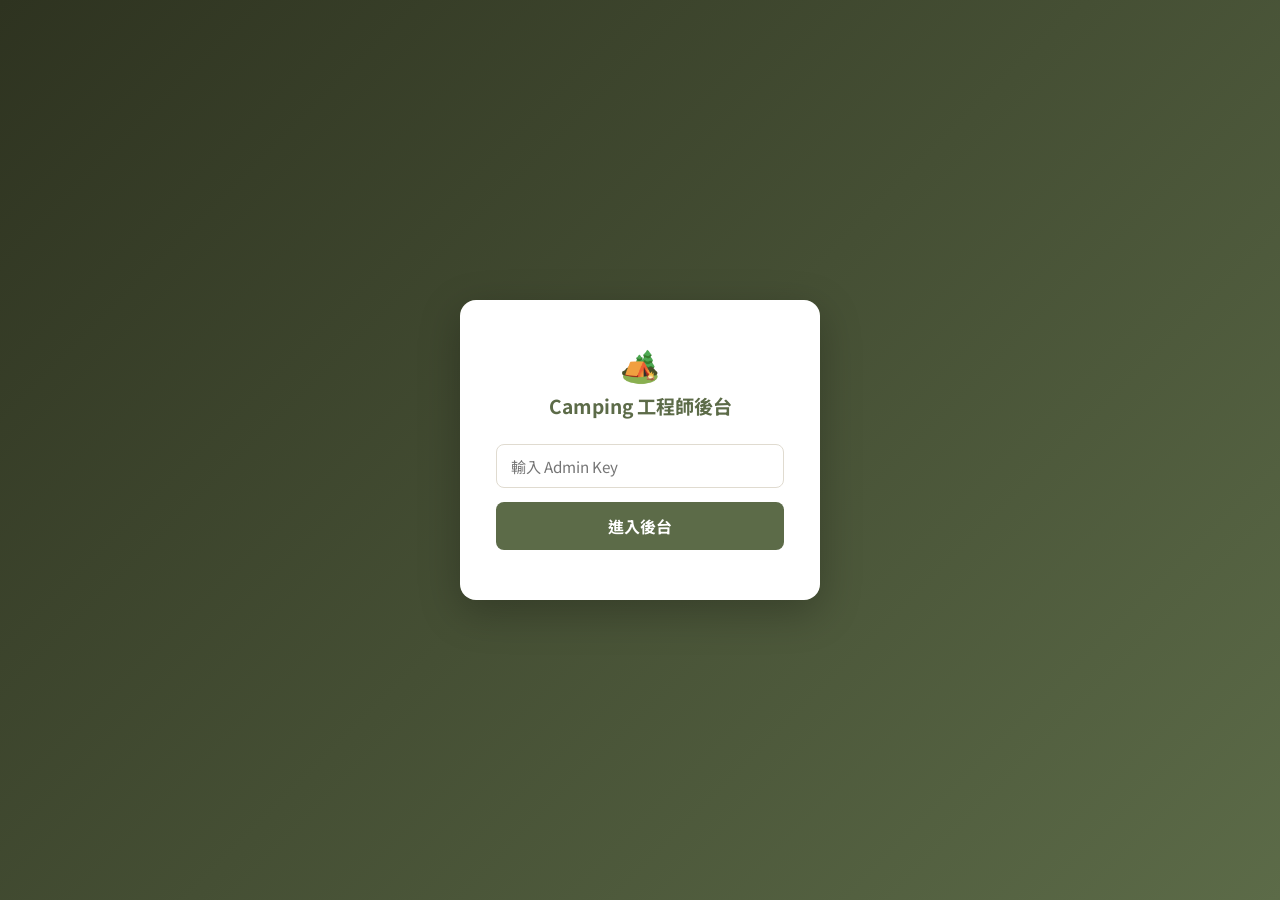
<file: src/main/webapp/admin.html>
<!doctype html>
<html lang="zh-TW">
<head>
  <meta charset="UTF-8"/>
  <meta name="viewport" content="width=device-width,initial-scale=1.0"/>
  <title>Camping 後台管理</title>
  <link href="https://fonts.googleapis.com/css2?family=Noto+Sans+TC:wght@400;500;700&display=swap" rel="stylesheet">
  <link rel="stylesheet" href="https://cdnjs.cloudflare.com/ajax/libs/font-awesome/6.4.0/css/all.min.css" crossorigin="anonymous"/>
  <style>
    :root {
      --olive:   #5c6b48;
      --sage:    #8fa67a;
      --cream:   #f5f0e8;
      --clay:    #c9714e;
      --dark:    #2e3320;
      --white:   #ffffff;
      --border:  #e0dbd0;
      --font:    'Noto Sans TC', sans-serif;
    }
    *{box-sizing:border-box;margin:0;padding:0;}
    body{font-family:var(--font);background:var(--cream);color:var(--dark);}

    /* ── Login ── */
    #login-screen{
      min-height:100vh;display:flex;align-items:center;justify-content:center;
      background:linear-gradient(135deg,var(--dark) 0%,var(--olive) 100%);
    }
    .login-box{
      background:var(--white);border-radius:16px;padding:40px 36px;
      width:360px;box-shadow:0 12px 40px rgba(0,0,0,0.25);
    }
    .login-box .logo{text-align:center;font-size:2rem;margin-bottom:6px;}
    .login-box h2{text-align:center;font-size:1.2rem;color:var(--olive);margin-bottom:24px;}
    .login-box input{
      width:100%;padding:10px 14px;border:1.5px solid var(--border);border-radius:8px;
      font-size:0.95rem;font-family:var(--font);margin-bottom:14px;outline:none;
      transition:border-color .2s;
    }
    .login-box input:focus{border-color:var(--olive);}
    .login-box button{
      width:100%;padding:12px;background:var(--olive);color:#fff;border:none;
      border-radius:8px;font-size:1rem;font-weight:700;font-family:var(--font);
      cursor:pointer;transition:opacity .2s;
    }
    .login-box button:hover{opacity:.88;}
    .login-err{color:#c0392b;font-size:.85rem;margin-top:10px;text-align:center;}

    /* ── Dashboard ── */
    #dashboard{display:none;}
    .topbar{
      background:linear-gradient(135deg,var(--dark) 0%,var(--olive) 100%);
      color:#fff;padding:0 28px;height:52px;display:flex;align-items:center;gap:14px;
      position:sticky;top:0;z-index:100;box-shadow:0 2px 10px rgba(0,0,0,.2);
    }
    .topbar .title{font-size:1rem;font-weight:700;flex:1;}
    .topbar .nav-btn{
      background:rgba(255,255,255,.15);border:1px solid rgba(255,255,255,.3);
      color:#fff;padding:5px 14px;border-radius:20px;cursor:pointer;font-size:.82rem;
      font-family:var(--font);transition:background .2s;
    }
    .topbar .nav-btn:hover,.topbar .nav-btn.active{background:rgba(255,255,255,.28);}
    .topbar .logout-btn{background:rgba(201,113,78,.3);border-color:rgba(201,113,78,.5);}

    .main{max-width:1300px;margin:0 auto;padding:28px 20px;}

    /* ── Stats ── */
    .stats-grid{display:grid;grid-template-columns:repeat(auto-fill,minmax(180px,1fr));gap:16px;margin-bottom:28px;}
    .stat-card{
      background:var(--white);border-radius:12px;padding:20px 18px;
      box-shadow:0 2px 8px rgba(0,0,0,.06);border:1px solid var(--border);
      display:flex;flex-direction:column;gap:6px;
    }
    .stat-card .icon{font-size:1.6rem;}
    .stat-card .value{font-size:1.8rem;font-weight:900;color:var(--olive);}
    .stat-card .label{font-size:.78rem;color:#888;font-weight:500;}

    /* ── Section ── */
    .section{display:none;}
    .section.active{display:block;}
    .section-header{
      display:flex;align-items:center;gap:10px;margin-bottom:18px;
    }
    .section-header h2{font-size:1.1rem;font-weight:700;flex:1;}
    .refresh-btn{
      background:var(--cream);border:1px solid var(--border);padding:6px 14px;
      border-radius:8px;cursor:pointer;font-size:.82rem;font-family:var(--font);
      color:var(--olive);font-weight:600;transition:background .2s;
    }
    .refresh-btn:hover{background:#ece7df;}

    /* ── Table ── */
    .tbl-wrap{overflow-x:auto;border-radius:12px;box-shadow:0 2px 8px rgba(0,0,0,.06);}
    table{width:100%;border-collapse:collapse;background:var(--white);font-size:.83rem;}
    thead tr{background:linear-gradient(135deg,var(--olive) 0%,var(--sage) 100%);color:#fff;}
    thead th{padding:11px 14px;text-align:left;font-weight:700;white-space:nowrap;}
    tbody tr{border-bottom:1px solid var(--border);transition:background .15s;}
    tbody tr:hover{background:#faf7f2;}
    tbody td{padding:10px 14px;vertical-align:top;}
    .mono{font-family:monospace;font-size:.8rem;color:#555;}
    .badge{display:inline-block;padding:2px 9px;border-radius:20px;font-size:.74rem;font-weight:700;}
    .b-green{background:#d4edda;color:#155724;}
    .b-gray {background:#e9ecef;color:#495057;}
    .b-red  {background:#f8d7da;color:#721c24;}
    .b-orange{background:#fff3cd;color:#856404;}
    .b-blue {background:#cce5ff;color:#004085;}

    /* ── Data Flow ── */
    .flow-wrap{background:var(--white);border-radius:12px;padding:28px;box-shadow:0 2px 8px rgba(0,0,0,.06);overflow-x:auto;}
    .flow{display:flex;align-items:center;gap:0;min-width:900px;}
    .flow-node{
      background:linear-gradient(135deg,var(--olive),var(--sage));
      color:#fff;border-radius:10px;padding:12px 16px;text-align:center;
      font-size:.78rem;font-weight:700;min-width:110px;
      box-shadow:0 3px 10px rgba(0,0,0,.15);
    }
    .flow-node.kafka{background:linear-gradient(135deg,#1565c0,#1976d2);}
    .flow-node.mongo{background:linear-gradient(135deg,#2e7d32,#388e3c);}
    .flow-node.consumer{background:linear-gradient(135deg,#6a1b9a,#7b1fa2);}
    .flow-node.downstream{background:linear-gradient(135deg,#e65100,#ef6c00);min-width:90px;}
    .flow-arrow{font-size:1.3rem;color:var(--sage);padding:0 6px;}
    .flow-group{display:flex;flex-direction:column;gap:6px;}
    .flow-desc{font-size:.72rem;color:#999;margin-top:6px;text-align:center;}

    .flow-steps{margin-top:28px;display:grid;grid-template-columns:repeat(auto-fill,minmax(200px,1fr));gap:14px;}
    .flow-step{
      background:var(--cream);border:1px solid var(--border);border-radius:10px;
      padding:14px 16px;font-size:.82rem;
    }
    .flow-step .step-title{font-weight:700;color:var(--olive);margin-bottom:6px;display:flex;align-items:center;gap:6px;}
    .flow-step .step-desc{color:#666;line-height:1.6;font-size:.78rem;}

    /* ── Instana Status ── */
    .instana-svc-grid{display:grid;grid-template-columns:repeat(auto-fill,minmax(220px,1fr));gap:14px;margin-bottom:24px;}
    .instana-svc-card{background:var(--white);border-radius:12px;padding:16px 18px;border:1px solid var(--border);box-shadow:0 2px 8px rgba(0,0,0,.06);}
    .instana-svc-name{font-weight:700;font-size:.88rem;margin-bottom:10px;display:flex;align-items:center;gap:7px;}
    .instana-svc-row{display:flex;justify-content:space-between;font-size:.78rem;padding:3px 0;border-bottom:1px dashed #f0ece4;}
    .instana-svc-row:last-child{border:none;}
    .instana-svc-row .k{color:#999;}
    .instana-svc-row .v{font-weight:700;}
    .v-ok{color:#155724;}.v-warn{color:#856404;}.v-err{color:#c0392b;}
    .instana-events-list{display:flex;flex-direction:column;gap:10px;}
    .instana-event{background:var(--white);border-radius:10px;padding:14px 16px;border-left:4px solid #ccc;font-size:.82rem;box-shadow:0 1px 6px rgba(0,0,0,.05);}
    .instana-event.open{border-left-color:#e74c3c;}
    .instana-event.closed{border-left-color:#95a5a6;opacity:.7;}
    .instana-event.change{border-left-color:#3498db;}
    .instana-event .ev-title{font-weight:700;color:#222;margin-bottom:4px;}
    .instana-event .ev-meta{color:#999;font-size:.76rem;}
    .instana-refresh-bar{display:flex;align-items:center;gap:12px;margin-bottom:16px;font-size:.82rem;color:#999;}
    .instana-refresh-bar strong{color:var(--olive);}

    /* ── Data Flow Updated ── */
    .flow-real{border:2px solid #2e7d32;position:relative;}
    .flow-real::after{content:'✅ 真實';position:absolute;top:-8px;left:50%;transform:translateX(-50%);font-size:.55rem;background:#2e7d32;color:#fff;padding:1px 5px;border-radius:3px;white-space:nowrap;}
    .flow-sim{border:2px solid #e65100;position:relative;}
    .flow-sim::after{content:'⚠️ 模擬';position:absolute;top:-8px;left:50%;transform:translateX(-50%);font-size:.55rem;background:#e65100;color:#fff;padding:1px 5px;border-radius:3px;white-space:nowrap;}
    .flow-legend{display:flex;gap:16px;margin-top:18px;font-size:.78rem;}
    .flow-legend span{display:flex;align-items:center;gap:5px;}
    .leg-real{width:12px;height:12px;border-radius:2px;background:#2e7d32;}
    .leg-sim{width:12px;height:12px;border-radius:2px;background:#e65100;}
    .flow-kafka-topics{margin-top:24px;background:#e8f4fd;border-radius:10px;padding:16px 18px;border:1px solid #90caf9;}
    .flow-kafka-topics h4{font-size:.88rem;font-weight:700;color:#1565c0;margin-bottom:12px;}
    .kafka-topic-row{display:flex;align-items:center;gap:10px;margin-bottom:8px;font-size:.8rem;}
    .topic-name{font-family:monospace;background:#1565c0;color:#fff;padding:2px 8px;border-radius:4px;font-size:.75rem;}
    .topic-desc{color:#555;}
    .topic-status{margin-left:auto;font-weight:700;}

    /* ── Demo Buttons ── */
    .demo-grid{display:grid;grid-template-columns:repeat(auto-fill,minmax(280px,1fr));gap:14px;}
    .demo-card{
      background:var(--white);border-radius:12px;padding:20px;
      border:1px solid var(--border);box-shadow:0 2px 8px rgba(0,0,0,.06);
    }
    .demo-card h4{font-size:.9rem;font-weight:700;margin-bottom:8px;display:flex;align-items:center;gap:8px;}
    .demo-card p{font-size:.8rem;color:#777;margin-bottom:14px;line-height:1.6;}
    .demo-btn{
      padding:8px 18px;border:none;border-radius:8px;cursor:pointer;
      font-size:.83rem;font-family:var(--font);font-weight:700;transition:opacity .2s;
    }
    .demo-btn:hover{opacity:.85;}
    .demo-btn.red{background:#e74c3c;color:#fff;}
    .demo-btn.orange{background:var(--clay);color:#fff;}
    .demo-result{margin-top:10px;font-size:.78rem;padding:8px 10px;border-radius:6px;display:none;}
    .demo-result.err{background:#fff5f5;border:1px solid #ffc0c0;color:#c0392b;}
    .demo-result.ok{background:#f0fff4;border:1px solid #b2dfdb;color:#1b5e20;}

    /* ── Processing detail ── */
    .ps-row{margin-top:6px;}
    .ps-chips{display:flex;gap:6px;flex-wrap:wrap;margin-top:4px;}
    .ps-chip{
      display:inline-flex;align-items:center;gap:4px;
      padding:2px 8px;border-radius:12px;font-size:.72rem;font-weight:700;
      background:#d4edda;color:#155724;
    }
    .ps-chip.pending{background:#fff3cd;color:#856404;}

    /* ── Expandable detail row ── */
    tbody tr.data-row{cursor:pointer;}
    tbody tr.data-row:hover td{background:#f0ece4;}
    tbody tr.data-row td:first-child::before{
      content:'▶ ';font-size:.7rem;color:#aaa;margin-right:4px;transition:transform .2s;display:inline-block;
    }
    tbody tr.data-row.expanded td:first-child::before{content:'▼ ';}
    tr.detail-row{display:none;}
    tr.detail-row.open{display:table-row;}
    tr.detail-row td{padding:0 !important;border-bottom:2px solid var(--olive);}
    .detail-box{
      display:grid;grid-template-columns:repeat(4,1fr);gap:0;
      background:#f8f6f0;
    }
    .detail-service{
      padding:14px 16px;border-right:1px solid var(--border);
    }
    .detail-service:last-child{border-right:none;}
    .detail-service-title{
      font-weight:700;font-size:.8rem;color:var(--olive);
      margin-bottom:10px;padding-bottom:6px;border-bottom:1px solid var(--border);
      display:flex;align-items:center;gap:6px;
    }
    .detail-kv{display:flex;flex-direction:column;gap:5px;}
    .detail-kv-row{display:flex;flex-direction:column;font-size:.76rem;}
    .detail-kv-row .k{color:#999;font-size:.7rem;margin-bottom:1px;}
    .detail-kv-row .v{color:#333;font-weight:500;word-break:break-all;}
    .detail-kv-row .v.ok{color:#155724;font-weight:700;}
    .detail-kv-row .v.pending{color:#856404;}

    .spinner{display:inline-block;width:14px;height:14px;border-radius:50%;border:2px solid #ccc;border-top-color:var(--olive);animation:spin .7s linear infinite;}
    @keyframes spin{to{transform:rotate(360deg);}}
    .loading-row td{text-align:center;padding:24px;color:#aaa;}
  </style>
</head>
<body>

<!-- ══ Login ══ -->
<div id="login-screen">
  <div class="login-box">
    <div class="logo">🏕️</div>
    <h2>Camping 工程師後台</h2>
    <input type="password" id="admin-key-input" placeholder="輸入 Admin Key" autocomplete="off"/>
    <button onclick="doAdminLogin()">進入後台</button>
    <div class="login-err" id="login-err"></div>
  </div>
</div>

<!-- ══ Dashboard ══ -->
<div id="dashboard">
  <div class="topbar">
    <i class="fa-solid fa-tent-arrow-left-right"></i>
    <span class="title">Camping 工程師後台</span>
    <button class="nav-btn active" id="nav-overview"  onclick="showSection('overview')">📊 總覽</button>
    <button class="nav-btn"        id="nav-orders"    onclick="showSection('orders')">📋 訂單</button>
    <button class="nav-btn"        id="nav-coupons"   onclick="showSection('coupons')">🎫 優惠券</button>
    <button class="nav-btn"        id="nav-processing" onclick="showSection('processing')">⚙️ 下游處理</button>
    <button class="nav-btn"        id="nav-flow"      onclick="showSection('flow')">🔀 資料流</button>
    <button class="nav-btn"        id="nav-instana"   onclick="showSection('instana')">📡 Instana 狀態</button>
    <button class="nav-btn"        id="nav-demo"      onclick="showSection('demo')">🧪 Demo 錯誤</button>
    <button class="nav-btn logout-btn" onclick="doLogout()">登出</button>
  </div>

  <div class="main">
    <!-- Stats -->
    <div class="stats-grid" id="stats-grid">
      <div class="stat-card"><div class="icon">📋</div><div class="value" id="s-orders">—</div><div class="label">總訂單數</div></div>
      <div class="stat-card"><div class="icon">💰</div><div class="value" id="s-revenue">—</div><div class="label">總營收 (TWD)</div></div>
      <div class="stat-card"><div class="icon">🎫</div><div class="value" id="s-coupons">—</div><div class="label">優惠券總數</div></div>
      <div class="stat-card"><div class="icon">✅</div><div class="value" id="s-used">—</div><div class="label">已使用優惠券</div></div>
      <div class="stat-card"><div class="icon">⚙️</div><div class="value" id="s-processed">—</div><div class="label">下游已處理</div></div>
    </div>

    <!-- 總覽 -->
    <div class="section active" id="section-overview">
      <div class="section-header">
        <h2>📊 系統總覽</h2>
        <button class="refresh-btn" onclick="loadAll()"><i class="fa-solid fa-rotate-right"></i> 重新整理</button>
      </div>
      <p style="color:#888;font-size:.88rem;margin-bottom:18px">點選上方導覽列查看各項詳細數據。</p>
    </div>

    <!-- 訂單 -->
    <div class="section" id="section-orders">
      <div class="section-header">
        <h2>📋 所有訂單</h2>
        <button class="refresh-btn" onclick="loadOrders()"><i class="fa-solid fa-rotate-right"></i> 重新整理</button>
      </div>
      <div class="tbl-wrap">
        <table id="orders-table">
          <thead><tr>
            <th>訂單 ID</th><th>用戶 Email</th><th>景點</th>
            <th>入住</th><th>退房</th><th>晚數</th>
            <th>金額</th><th>折扣</th><th>應付</th>
            <th>優惠券</th><th>狀態</th><th>建立時間</th>
          </tr></thead>
          <tbody id="orders-tbody"><tr class="loading-row"><td colspan="12"><div class="spinner"></div> 載入中...</td></tr></tbody>
        </table>
      </div>
    </div>

    <!-- 優惠券 -->
    <div class="section" id="section-coupons">
      <div class="section-header">
        <h2>🎫 所有優惠券</h2>
        <button class="refresh-btn" onclick="loadCoupons()"><i class="fa-solid fa-rotate-right"></i> 重新整理</button>
      </div>
      <div class="tbl-wrap">
        <table id="coupons-table">
          <thead><tr>
            <th>優惠券代碼</th><th>景點</th><th>折扣金額</th>
            <th>狀態</th><th>有效期限</th><th>發放時間</th><th>使用訂單</th>
          </tr></thead>
          <tbody id="coupons-tbody"><tr class="loading-row"><td colspan="7"><div class="spinner"></div> 載入中...</td></tr></tbody>
        </table>
      </div>
    </div>

    <!-- 下游處理 -->
    <div class="section" id="section-processing">
      <div class="section-header">
        <h2>⚙️ 下游處理記錄</h2>
        <button class="refresh-btn" onclick="loadProcessing()"><i class="fa-solid fa-rotate-right"></i> 重新整理</button>
      </div>
      <div class="tbl-wrap">
        <table>
          <thead><tr>
            <th>訂單 ID</th><th>用戶 Email</th><th>處理時間</th>
            <th>📧 通知</th><th>🏕️ 庫存</th><th>🧾 帳務</th><th>📊 分析</th>
          </tr></thead>
          <tbody id="processing-tbody"><tr class="loading-row"><td colspan="7"><div class="spinner"></div> 載入中...</td></tr></tbody>
        </table>
      </div>
    </div>

    <!-- 資料流 -->
    <div class="section" id="section-flow">
      <div class="section-header"><h2>🔀 系統資料流架構（真實狀況）</h2></div>
      <div class="flow-wrap">

        <!-- Legend -->
        <div class="flow-legend" style="margin-bottom:20px">
          <span><div class="leg-real"></div> ✅ 真實執行（已驗證）</span>
          <span><div class="leg-sim"></div> ⚠️ 模擬 / 尚未實作（LOG 輸出）</span>
          <span style="color:#1565c0;font-weight:700">🔵 Instana 已追蹤到</span>
        </div>

        <!-- Main flow -->
        <div class="flow" style="margin-bottom:8px">
          <div class="flow-node flow-real" style="position:relative"><i class="fa-solid fa-user"></i><br>前端用戶<br><small style="opacity:.8">瀏覽器</small></div>
          <div class="flow-arrow">→</div>
          <div class="flow-node flow-real" style="position:relative"><i class="fa-brands fa-java"></i><br>camping-api<br><small style="opacity:.8">JBoss EAP 8<br>:8080</small></div>
          <div class="flow-arrow">⇅</div>
          <div class="flow-node flow-real mongo" style="position:relative"><i class="fa-solid fa-database"></i><br>MongoDB Atlas<br><small style="opacity:.8">orders / users<br>coupons</small></div>
          <div class="flow-arrow">→</div>
          <div class="flow-node flow-real kafka" style="position:relative"><i class="fa-solid fa-paper-plane"></i><br>Kafka<br><small style="opacity:.8">raw_events<br>~850ms sync</small></div>
          <div class="flow-arrow">→</div>
          <div class="flow-node flow-real" style="position:relative;background:linear-gradient(135deg,#1a237e,#283593)"><i class="fa-solid fa-stream"></i><br>ksqlDB<br><small style="opacity:.8">stream<br>processing</small></div>
          <div class="flow-arrow">→</div>
          <div class="flow-group">
            <div class="flow-node flow-real kafka" style="position:relative;font-size:.7rem;min-width:120px">📨 orders_processed</div>
            <div class="flow-node flow-real kafka" style="position:relative;font-size:.7rem;min-width:120px">💰 live_paid_orders</div>
            <div class="flow-node flow-real kafka" style="position:relative;font-size:.7rem;min-width:120px">📈 revenue_hourly</div>
          </div>
          <div class="flow-arrow">→</div>
          <div class="flow-node flow-real mongo" style="position:relative"><i class="fa-solid fa-database"></i><br>MongoDB<br><small style="opacity:.8">processing_logs</small></div>
        </div>

        <!-- spot-service branch -->
        <div style="display:flex;align-items:center;gap:8px;margin:10px 0 10px 170px;font-size:.78rem;color:#666">
          <span style="color:#aaa">camping-api</span>
          <span>⇅ HTTP</span>
          <div class="flow-node flow-real" style="position:relative;padding:8px 14px;font-size:.72rem;min-width:0"><i class="fa-solid fa-map-location-dot"></i> spot-service<br><small style="opacity:.8">JBoss :8180</small></div>
          <span style="color:#888">（景點查詢、單價）</span>
        </div>

        <!-- order-processor branch (simulated) -->
        <div style="display:flex;align-items:center;gap:8px;margin:4px 0 16px;font-size:.78rem">
          <div class="flow-node flow-real kafka" style="position:relative;padding:8px 14px;font-size:.72rem;min-width:0">raw_events</div>
          <span>→</span>
          <div class="flow-node flow-sim consumer" style="position:relative;padding:8px 14px;font-size:.72rem;min-width:0"><i class="fa-solid fa-gears"></i> order-processor<br><small style="opacity:.8">Java consumer</small></div>
          <span>→</span>
          <div class="flow-group" style="gap:4px">
            <div class="flow-node flow-sim downstream" style="position:relative;font-size:.65rem;padding:5px 10px;min-width:0">📧 通知（LOG 只）</div>
            <div class="flow-node flow-sim downstream" style="position:relative;font-size:.65rem;padding:5px 10px;min-width:0">🏕️ 庫存（LOG 只）</div>
          </div>
          <span style="color:#e65100;font-size:.75rem;margin-left:6px">order-processor 目前只輸出 LOG<br>尚未實作實際 Kafka/HTTP 呼叫</span>
        </div>

        <!-- Kafka topics detail -->
        <div class="flow-kafka-topics">
          <h4><i class="fa-brands fa-octopus-deploy"></i> Kafka Topics 詳情（由 Instana 確認）</h4>
          <div class="kafka-topic-row">
            <span class="topic-name">raw_events</span>
            <span class="topic-desc">camping-api 下訂後 Avro 序列化 → Kafka，含 Instana trace header，Schema Registry 驗證</span>
            <span class="topic-status" style="color:#2e7d32">✅ 真實寫入 ~850ms</span>
          </div>
          <div class="kafka-topic-row">
            <span class="topic-name">orders_processed</span>
            <span class="topic-desc">ksqlDB 從 raw_events 篩選 ORDER_CREATED 事件後輸出</span>
            <span class="topic-status" style="color:#2e7d32">✅ ksqlDB 真實處理</span>
          </div>
          <div class="kafka-topic-row">
            <span class="topic-name">live_paid_orders</span>
            <span class="topic-desc">ksqlDB stream：即時付費訂單流，過濾 is_real=true</span>
            <span class="topic-status" style="color:#2e7d32">✅ ksqlDB 真實處理</span>
          </div>
          <div class="kafka-topic-row">
            <span class="topic-name">live_paid_orders_real</span>
            <span class="topic-desc">live_paid_orders 的 real 過濾子集</span>
            <span class="topic-status" style="color:#2e7d32">✅ ksqlDB</span>
          </div>
          <div class="kafka-topic-row">
            <span class="topic-name">revenue_hourly</span>
            <span class="topic-desc">ksqlDB 聚合：每小時營收統計（CTAS）</span>
            <span class="topic-status" style="color:#2e7d32">✅ ksqlDB</span>
          </div>
        </div>

        <!-- Step-by-step with honest labels -->
        <div class="flow-steps" style="margin-top:22px">
          <div class="flow-step" style="border-left:3px solid #2e7d32">
            <div class="step-title">✅ ① 前端送出訂單</div>
            <div class="step-desc">POST /api/checkout 帶 JWT Token → camping-api 驗證 JWT → 解析 userId/email</div>
          </div>
          <div class="flow-step" style="border-left:3px solid #2e7d32">
            <div class="step-title">✅ ② 定價 + 優惠券</div>
            <div class="step-desc">HTTP 呼叫 spot-service 取單價 → 驗證優惠券有效性 → MongoDB 原子更新 coupon.status=USED</div>
          </div>
          <div class="flow-step" style="border-left:3px solid #2e7d32">
            <div class="step-title">✅ ③ 訂單寫入 MongoDB</div>
            <div class="step-desc">orders 集合新增一筆，status=confirmed，含 userId/email/spotId/nights/finalTotal/couponCode</div>
          </div>
          <div class="flow-step" style="border-left:3px solid #2e7d32">
            <div class="step-title">✅ ④ Kafka 非同步 produce</div>
            <div class="step-desc">非同步執行 kafkaCheckoutService.send()，Avro 序列化，注入 X-Instana-T/S trace header，同步 .get() 等待確認 (~850ms)</div>
          </div>
          <div class="flow-step" style="border-left:3px solid #2e7d32">
            <div class="step-title">✅ ⑤ ksqlDB 串流處理</div>
            <div class="step-desc">raw_events → orders_processed → live_paid_orders → revenue_hourly，全部由 ksqlDB 自動消費處理，Instana 可見</div>
          </div>
          <div class="flow-step" style="border-left:3px solid #e65100">
            <div class="step-title">⚠️ ⑥ order-processor（模擬）</div>
            <div class="step-desc">Java consumer 讀取 raw_events，驗證欄位後輸出 LOG。<br>⚠️ 實際發送 orders_processed / 更新庫存 / 寄信通知均為 TODO，目前只寫 LOG，<b>沒有真實 email 寄出</b></div>
          </div>
          <div class="flow-step" style="border-left:3px solid #1565c0">
            <div class="step-title">🔵 ⑦ processing_logs</div>
            <div class="step-desc">MongoDB processing_logs 集合有資料（通知/庫存/帳務/分析），推測由 Kafka Connect MongoDB Sink Connector 或其他消費者寫入，來源待確認</div>
          </div>
          <div class="flow-step" style="border-left:3px solid #2e7d32">
            <div class="step-title">✅ ⑧ Instana 全鏈路追蹤</div>
            <div class="step-desc">Span waterfall：HTTP Entry → MongoDB Exit → Kafka Exit → Consumer Entry → ksqlDB；WARN log 三角形標記在 Instana UI 可見</div>
          </div>
        </div>
      </div>
    </div>

    <!-- Instana 即時狀態 -->
    <div class="section" id="section-instana">
      <div class="section-header">
        <h2>📡 Instana 即時狀態（過去 1 小時）</h2>
        <button class="refresh-btn" onclick="loadInstana()"><i class="fa-solid fa-rotate-right"></i> 重新整理</button>
      </div>
      <div class="instana-refresh-bar">
        <span>資料來源：<strong>Instana API</strong></span>
        <span id="instana-fetched-at">—</span>
        <span style="margin-left:auto;color:#aaa;font-size:.75rem">每 60 秒自動更新</span>
      </div>

      <!-- Service Health -->
      <h3 style="font-size:.9rem;font-weight:700;color:var(--olive);margin-bottom:12px">🟢 服務健康狀態</h3>
      <div class="instana-svc-grid" id="instana-svc-grid">
        <div style="color:#aaa;font-size:.88rem;padding:16px"><div class="spinner"></div> 載入中...</div>
      </div>

      <!-- Active Events -->
      <h3 style="font-size:.9rem;font-weight:700;color:var(--clay);margin-bottom:12px;margin-top:8px">🚨 目前開啟的事件 / 告警</h3>
      <div class="instana-events-list" id="instana-events-list">
        <div style="color:#aaa;font-size:.88rem;padding:16px"><div class="spinner"></div> 載入中...</div>
      </div>
    </div>

    <!-- Demo 錯誤 -->
    <div class="section" id="section-demo">
      <div class="section-header"><h2>🧪 Demo 錯誤場景（用於 Instana 展示）</h2></div>
      <div class="demo-grid">
        <div class="demo-card">
          <h4><span style="font-size:1.2rem">🔌</span> spot-service 服務未啟動</h4>
          <p>模擬 spot-service 連線到不存在的 port 9999，產生 Connection refused 錯誤，在 Instana 中可見紅色 error span。</p>
          <button class="demo-btn red" onclick="runDemo('spot-error/service-down', this)">觸發 spot-service 錯誤</button>
          <div class="demo-result" id="demo-r-spot-down"></div>
        </div>
        <div class="demo-card">
          <h4><span style="font-size:1.2rem">🔑</span> MongoDB 帳號密碼錯誤</h4>
          <p>模擬使用錯誤的 MongoDB 帳號密碼連線，產生 Authentication Failed 錯誤，可在 Instana 觀察 DB 錯誤 span。</p>
          <button class="demo-btn orange" onclick="runDemo('mongo-error/auth-failure', this)">觸發 Mongo Auth 錯誤</button>
          <div class="demo-result" id="demo-r-mongo-auth"></div>
        </div>
        <div class="demo-card">
          <h4><span style="font-size:1.2rem">🛑</span> MongoDB 服務未啟動</h4>
          <p>模擬 MongoDB 服務不可達（port 27099），產生 Connection refused 或 Timeout 錯誤，可在 Instana 觀察 DB 連線失敗 span。</p>
          <button class="demo-btn red" onclick="runDemo('mongo-error/service-down', this)">觸發 Mongo 服務中斷</button>
          <div class="demo-result" id="demo-r-mongo-down"></div>
        </div>
      </div>
    </div>
  </div>
</div>

<script>
const ADMIN_KEY = '';
let _adminKey = '';
const BASE = (() => {
  const parts = window.location.pathname.split('/').filter(Boolean);
  const ctx = parts.length > 0 ? '/' + parts[0] : '';
  return window.location.origin + ctx + '/api';
})();

function adminFetch(path) {
  return fetch(BASE + '/' + path, { headers: { 'X-Admin-Key': _adminKey } });
}

function doAdminLogin() {
  const key = document.getElementById('admin-key-input').value.trim();
  if (!key) return;
  _adminKey = key;
  adminFetch('admin/stats').then(r => {
    if (r.status === 401) {
      document.getElementById('login-err').textContent = 'Admin Key 錯誤';
      return;
    }
    document.getElementById('login-screen').style.display = 'none';
    document.getElementById('dashboard').style.display = 'block';
    loadAll();
  }).catch(e => {
    document.getElementById('login-err').textContent = '連線失敗：' + e.message;
  });
}
document.getElementById('admin-key-input').addEventListener('keydown', e => { if (e.key === 'Enter') doAdminLogin(); });

function doLogout() {
  _adminKey = '';
  document.getElementById('login-screen').style.display = 'flex';
  document.getElementById('dashboard').style.display = 'none';
  document.getElementById('admin-key-input').value = '';
}

function showSection(name) {
  document.querySelectorAll('.section').forEach(s => s.classList.remove('active'));
  document.querySelectorAll('.nav-btn').forEach(b => b.classList.remove('active'));
  document.getElementById('section-' + name).classList.add('active');
  document.getElementById('nav-' + name).classList.add('active');
  if (name === 'orders')     loadOrders();
  if (name === 'coupons')    loadCoupons();
  if (name === 'processing') loadProcessing();
  if (name === 'instana')    loadInstana();
}

function loadAll() {
  adminFetch('admin/stats').then(r => r.json()).then(data => {
    if (!data.success) return;
    const s = data.stats;
    document.getElementById('s-orders').textContent    = s.total_orders;
    document.getElementById('s-revenue').textContent   = '$' + s.total_revenue.toLocaleString();
    document.getElementById('s-coupons').textContent   = s.total_coupons;
    document.getElementById('s-used').textContent      = s.used_coupons;
    document.getElementById('s-processed').textContent = s.processed_orders;
  }).catch(() => {});
}

function fmtDate(ts) {
  if (!ts) return '—';
  return new Date(ts).toLocaleDateString('zh-TW');
}
function fmtDateTime(ts) {
  if (!ts) return '—';
  return new Date(ts).toLocaleString('zh-TW');
}
function shortId(id) {
  return id ? id.substring(0,8) + '…' : '—';
}

function loadOrders() {
  document.getElementById('orders-tbody').innerHTML = '<tr class="loading-row"><td colspan="12"><div class="spinner"></div> 載入中...</td></tr>';
  adminFetch('admin/orders').then(r => r.json()).then(data => {
    if (!data.success || !data.orders.length) {
      document.getElementById('orders-tbody').innerHTML = '<tr><td colspan="12" style="text-align:center;padding:20px;color:#aaa">無訂單資料</td></tr>';
      return;
    }
    document.getElementById('orders-tbody').innerHTML = data.orders.map(o => {
      const coupon = o.coupon_code ? '<span class="badge b-orange">' + o.coupon_code + '</span>' : '—';
      return '<tr>'
        + '<td class="mono" title="' + o.order_id + '">' + shortId(o.order_id) + '</td>'
        + '<td>' + (o.user_email || '—') + '</td>'
        + '<td>' + (o.spot_name || o.spot_id || '—') + '</td>'
        + '<td>' + (o.check_in_date || '—') + '</td>'
        + '<td>' + (o.check_out_date || '—') + '</td>'
        + '<td style="text-align:center">' + (o.nights || 1) + '</td>'
        + '<td>$' + (o.total || 0) + '</td>'
        + '<td style="color:#e74c3c">' + (o.discount_amount > 0 ? '-$' + o.discount_amount : '—') + '</td>'
        + '<td style="font-weight:700;color:#2e7d32">$' + (o.final_total || 0) + '</td>'
        + '<td>' + coupon + '</td>'
        + '<td><span class="badge b-green">' + (o.status || 'confirmed') + '</span></td>'
        + '<td class="mono">' + fmtDate(o.created_at) + '</td>'
        + '</tr>';
    }).join('');
  }).catch(e => {
    document.getElementById('orders-tbody').innerHTML = '<tr><td colspan="12" style="color:#c0392b;padding:16px">載入失敗：' + e.message + '</td></tr>';
  });
}

function loadCoupons() {
  document.getElementById('coupons-tbody').innerHTML = '<tr class="loading-row"><td colspan="7"><div class="spinner"></div> 載入中...</td></tr>';
  adminFetch('admin/coupons').then(r => r.json()).then(data => {
    if (!data.success || !data.coupons.length) {
      document.getElementById('coupons-tbody').innerHTML = '<tr><td colspan="7" style="text-align:center;padding:20px;color:#aaa">無優惠券資料</td></tr>';
      return;
    }
    const now = Date.now();
    document.getElementById('coupons-tbody').innerHTML = data.coupons.map(c => {
      const isUsed = c.status === 'USED';
      const isExpired = c.expires_at && c.expires_at < now && !isUsed;
      const badge = isUsed ? '<span class="badge b-gray">已使用</span>'
        : isExpired ? '<span class="badge b-red">已過期</span>'
        : '<span class="badge b-green">可使用</span>';
      return '<tr>'
        + '<td class="mono" style="font-weight:700;letter-spacing:1px">' + c.coupon_code + '</td>'
        + '<td>' + (c.spot_name || '—') + '</td>'
        + '<td style="font-weight:700;color:#e74c3c">-$' + c.discount_amount + '</td>'
        + '<td>' + badge + '</td>'
        + '<td>' + fmtDate(c.expires_at) + '</td>'
        + '<td>' + fmtDate(c.created_at) + '</td>'
        + '<td class="mono">' + (c.order_id ? shortId(c.order_id) : '—') + '</td>'
        + '</tr>';
    }).join('');
  }).catch(e => {
    document.getElementById('coupons-tbody').innerHTML = '<tr><td colspan="7" style="color:#c0392b;padding:16px">載入失敗：' + e.message + '</td></tr>';
  });
}

function loadProcessing() {
  document.getElementById('processing-tbody').innerHTML = '<tr class="loading-row"><td colspan="7"><div class="spinner"></div> 載入中...</td></tr>';
  adminFetch('admin/processing').then(r => r.json()).then(data => {
    if (!data.success || !data.processing.length) {
      document.getElementById('processing-tbody').innerHTML = '<tr><td colspan="7" style="text-align:center;padding:20px;color:#aaa">無處理記錄</td></tr>';
      return;
    }
    function chip(step) {
      if (!step) return '<span class="badge b-gray">—</span>';
      return step.status === 'completed'
        ? '<span class="badge b-green">✓ 完成</span>'
        : '<span class="badge b-orange">⏳ 處理中</span>';
    }
    function kv(k, v, cls) {
      if (!v && v !== 0) return '';
      return '<div class="detail-kv-row"><span class="k">' + k + '</span><span class="v' + (cls?' '+cls:'') + '">' + v + '</span></div>';
    }
    function serviceBox(icon, title, s) {
      if (!s) return '<div class="detail-service"><div class="detail-service-title">' + icon + ' ' + title + '</div><div style="color:#aaa;font-size:.78rem">無資料</div></div>';
      const ok = s.status === 'completed';
      const statusCls = ok ? 'ok' : 'pending';
      const statusTxt = ok ? '✓ 完成' : '⏳ 處理中';
      let kvs = kv('狀態', statusTxt, statusCls);
      if (s.email)             kvs += kv('Email', s.email);
      if (s.template)          kvs += kv('範本', s.template);
      if (s.channel)           kvs += kv('頻道', s.channel);
      if (s.spot_id)           kvs += kv('景點 ID', s.spot_id.substring(0,8)+'…');
      if (s.action)            kvs += kv('動作', s.action);
      if (s.receipt_id)        kvs += kv('收據', s.receipt_id.substring(0,16)+'…');
      if (s.amount !== undefined) kvs += kv('金額', '$'+s.amount);
      if (s.currency)          kvs += kv('幣別', s.currency);
      if (s.tier)              kvs += kv('等級', s.tier);
      if (s.nights !== undefined) kvs += kv('住宿天數', s.nights+' 晚');
      if (s.revenue_per_night !== undefined) kvs += kv('每晚營收', '$'+s.revenue_per_night);
      return '<div class="detail-service"><div class="detail-service-title">' + icon + ' ' + title + '</div><div class="detail-kv">' + kvs + '</div></div>';
    }

    let html = '';
    data.processing.forEach((p, i) => {
      const rowId = 'pr-' + i;
      html += '<tr class="data-row" onclick="toggleDetail(\'' + rowId + '\', this)">'
        + '<td class="mono" title="' + p.order_id + '">' + shortId(p.order_id) + '</td>'
        + '<td>' + (p.user_email || '—') + '</td>'
        + '<td class="mono">' + fmtDateTime(p.processed_at) + '</td>'
        + '<td>' + chip(p.notification) + '</td>'
        + '<td>' + chip(p.inventory) + '</td>'
        + '<td>' + chip(p.billing) + '</td>'
        + '<td>' + chip(p.analytics) + '</td>'
        + '</tr>';
      html += '<tr class="detail-row" id="' + rowId + '">'
        + '<td colspan="7">'
        + '<div class="detail-box">'
        + serviceBox('📧', '通知 Notification', p.notification)
        + serviceBox('🏕️', '庫存 Inventory', p.inventory)
        + serviceBox('🧾', '帳務 Billing', p.billing)
        + serviceBox('📊', '分析 Analytics', p.analytics)
        + '</div></td></tr>';
    });
    document.getElementById('processing-tbody').innerHTML = html;
  }).catch(e => {
    document.getElementById('processing-tbody').innerHTML = '<tr><td colspan="7" style="color:#c0392b;padding:16px">載入失敗：' + e.message + '</td></tr>';
  });
}

function toggleDetail(rowId, dataRow) {
  const detailRow = document.getElementById(rowId);
  const isOpen = detailRow.classList.contains('open');
  // close all others
  document.querySelectorAll('.detail-row.open').forEach(r => r.classList.remove('open'));
  document.querySelectorAll('.data-row.expanded').forEach(r => r.classList.remove('expanded'));
  if (!isOpen) {
    detailRow.classList.add('open');
    dataRow.classList.add('expanded');
  }
}

// ── Instana Status ──
const CAMPING_SERVICES = ['camping-api','camping','spot-service','raw_events','orders_processed','live_paid_orders','live_paid_orders_real'];
let _instanaTimer = null;

async function loadInstana() {
  document.getElementById('instana-svc-grid').innerHTML = '<div style="color:#aaa;font-size:.88rem;padding:16px"><div class="spinner"></div> 向 Instana API 查詢中...</div>';
  document.getElementById('instana-events-list').innerHTML = '<div style="color:#aaa;font-size:.88rem;padding:16px"><div class="spinner"></div></div>';
  try {
    const r = await adminFetch('admin/instana-status');
    const raw = await r.json();
    if (raw.error) { throw new Error(raw.error); }

    document.getElementById('instana-fetched-at').textContent = '更新時間：' + new Date(raw.fetched_at).toLocaleString('zh-TW');

    // ── Service metrics ──
    const metrics = raw.metrics_raw && raw.metrics_raw.items ? raw.metrics_raw.items : [];
    const svcMap = {};
    metrics.forEach(function(item) {
      if (!item.name) return;
      const calls = item.metrics_extracted && item.metrics_extracted['calls.sum'] ? item.metrics_extracted['calls.sum'].value : 0;
      const errs  = item.metrics_extracted && item.metrics_extracted['erroneousCalls.sum'] ? item.metrics_extracted['erroneousCalls.sum'].value : 0;
      const lat   = item.metrics_extracted && item.metrics_extracted['latency.mean'] ? item.metrics_extracted['latency.mean'].value : 0;
      svcMap[item.name] = { calls: calls, errs: errs, lat: lat };
    });

    const targetSvcs = [
      { key:'camping-api',          label:'camping-api',          icon:'🏕️', desc:'JBoss EAP 8 主服務' },
      { key:'camping',              label:'camping (consumer)',    icon:'⚙️', desc:'Consumer 消費端' },
      { key:'spot-service',         label:'spot-service',         icon:'🗺️', desc:'景點查詢服務' },
      { key:'raw_events',           label:'Kafka: raw_events',    icon:'📨', desc:'訂單事件 topic' },
      { key:'orders_processed',     label:'Kafka: orders_processed', icon:'✅', desc:'ksqlDB 輸出' },
      { key:'live_paid_orders',     label:'Kafka: live_paid_orders', icon:'💰', desc:'即時付費訂單' },
    ];

    const svcHtml = targetSvcs.map(function(s) {
      const d = svcMap[s.key] || null;
      const errRate = d && d.calls > 0 ? ((d.errs / d.calls) * 100).toFixed(1) : '0.0';
      const latMs = d ? d.lat.toFixed(0) : '—';
      const calls = d ? d.calls : 0;
      const errCls = d && d.errs > 0 ? 'v-err' : 'v-ok';
      const latCls = d && d.lat > 500 ? 'v-warn' : 'v-ok';
      const statusDot = !d ? '⚫' : (d.errs > 0 ? '🔴' : '🟢');
      return '<div class="instana-svc-card">'
        + '<div class="instana-svc-name">' + statusDot + ' ' + s.icon + ' ' + s.label + '</div>'
        + '<div style="color:#aaa;font-size:.72rem;margin-bottom:8px">' + s.desc + '</div>'
        + '<div class="instana-svc-row"><span class="k">呼叫數</span><span class="v">' + calls + '</span></div>'
        + '<div class="instana-svc-row"><span class="k">錯誤數</span><span class="v ' + errCls + '">' + (d ? d.errs : '—') + '</span></div>'
        + '<div class="instana-svc-row"><span class="k">錯誤率</span><span class="v ' + errCls + '">' + errRate + '%</span></div>'
        + '<div class="instana-svc-row"><span class="k">平均延遲</span><span class="v ' + latCls + '">' + (d ? latMs + 'ms' : '—') + '</span></div>'
        + (calls === 0 ? '<div style="color:#aaa;font-size:.72rem;margin-top:6px">⚫ 過去 1 小時無流量</div>' : '')
        + '</div>';
    }).join('');
    document.getElementById('instana-svc-grid').innerHTML = svcHtml || '<div style="color:#aaa">無服務資料</div>';

    // ── Events ──
    const eventsArr = raw.events_raw && raw.events_raw.events ? raw.events_raw.events : (Array.isArray(raw.events_raw) ? raw.events_raw : []);
    const openEvents = eventsArr.filter(function(e) { return e.state === 'open'; });
    const closedEvents = eventsArr.filter(function(e) { return e.state === 'closed'; }).slice(0, 5);

    function eventCard(ev) {
      const cls = ev.state === 'open' ? 'open' : (ev.type === 'change' ? 'change' : 'closed');
      const sev = ev.severity >= 10 ? '🔴 嚴重' : ev.severity >= 5 ? '🟡 警告' : '🔵 資訊';
      const stateLabel = ev.state === 'open' ? '⚠️ 開啟中' : '✓ 已關閉';
      return '<div class="instana-event ' + cls + '">'
        + '<div class="ev-title">' + (ev.state === 'open' ? '🚨 ' : '') + (ev.problem || '—') + '</div>'
        + '<div class="ev-meta">'
        + '<strong>' + (ev.entity ? ev.entity.label : '—') + '</strong>'
        + '　' + stateLabel
        + (ev.severity ? '　' + sev : '')
        + '　' + (ev.age || '—')
        + (ev.duration ? '　持續：' + ev.duration : '')
        + '</div>'
        + (ev.detail ? '<div style="font-size:.75rem;color:#666;margin-top:4px">' + ev.detail.substring(0,120) + '</div>' : '')
        + '</div>';
    }

    let evHtml = '';
    if (openEvents.length === 0) {
      evHtml += '<div class="instana-event" style="border-left-color:#2e7d32"><div class="ev-title">🟢 目前沒有開啟中的告警</div></div>';
    } else {
      evHtml += openEvents.map(eventCard).join('');
    }
    if (closedEvents.length > 0) {
      evHtml += '<div style="color:#aaa;font-size:.78rem;margin:10px 0 6px">─ 近期已關閉事件 ─</div>';
      evHtml += closedEvents.map(eventCard).join('');
    }
    document.getElementById('instana-events-list').innerHTML = evHtml;

  } catch(e) {
    document.getElementById('instana-svc-grid').innerHTML = '<div style="color:#c0392b;padding:12px">⚠️ 載入失敗：' + e.message + '</div>';
    document.getElementById('instana-events-list').innerHTML = '';
  }

  // auto-refresh every 60s
  clearTimeout(_instanaTimer);
  _instanaTimer = setTimeout(function() {
    if (document.getElementById('section-instana').classList.contains('active')) loadInstana();
  }, 60000);
}

const demoResultIds = {
  'spot-error/service-down': 'demo-r-spot-down',
  'mongo-error/auth-failure': 'demo-r-mongo-auth',
  'mongo-error/service-down': 'demo-r-mongo-down'
};
async function runDemo(path, btn) {
  const resultId = demoResultIds[path];
  const el = document.getElementById(resultId);
  btn.disabled = true; btn.textContent = '執行中...';
  el.style.display = 'none';
  try {
    const r = await adminFetch('demo/' + path);
    const data = await r.json();
    el.style.display = 'block';
    if (r.ok && data.status !== 'error') {
      el.className = 'demo-result ok';
      el.textContent = '✓ ' + JSON.stringify(data);
    } else {
      el.className = 'demo-result err';
      el.textContent = '✗ [' + (data.error_type || 'error') + '] ' + (data.error_hint || data.error_detail || JSON.stringify(data));
    }
  } catch(e) {
    el.style.display = 'block';
    el.className = 'demo-result err';
    el.textContent = '✗ 連線失敗：' + e.message;
  } finally {
    btn.disabled = false;
    btn.textContent = btn.textContent.replace('執行中...', btn.textContent);
    // restore original text
    const labels = {
      'spot-error/service-down': '觸發 spot-service 錯誤',
      'mongo-error/auth-failure': '觸發 Mongo Auth 錯誤',
      'mongo-error/service-down': '觸發 Mongo 服務中斷'
    };
    btn.textContent = labels[path];
  }
}
</script>
</body>
</html>
</file>
